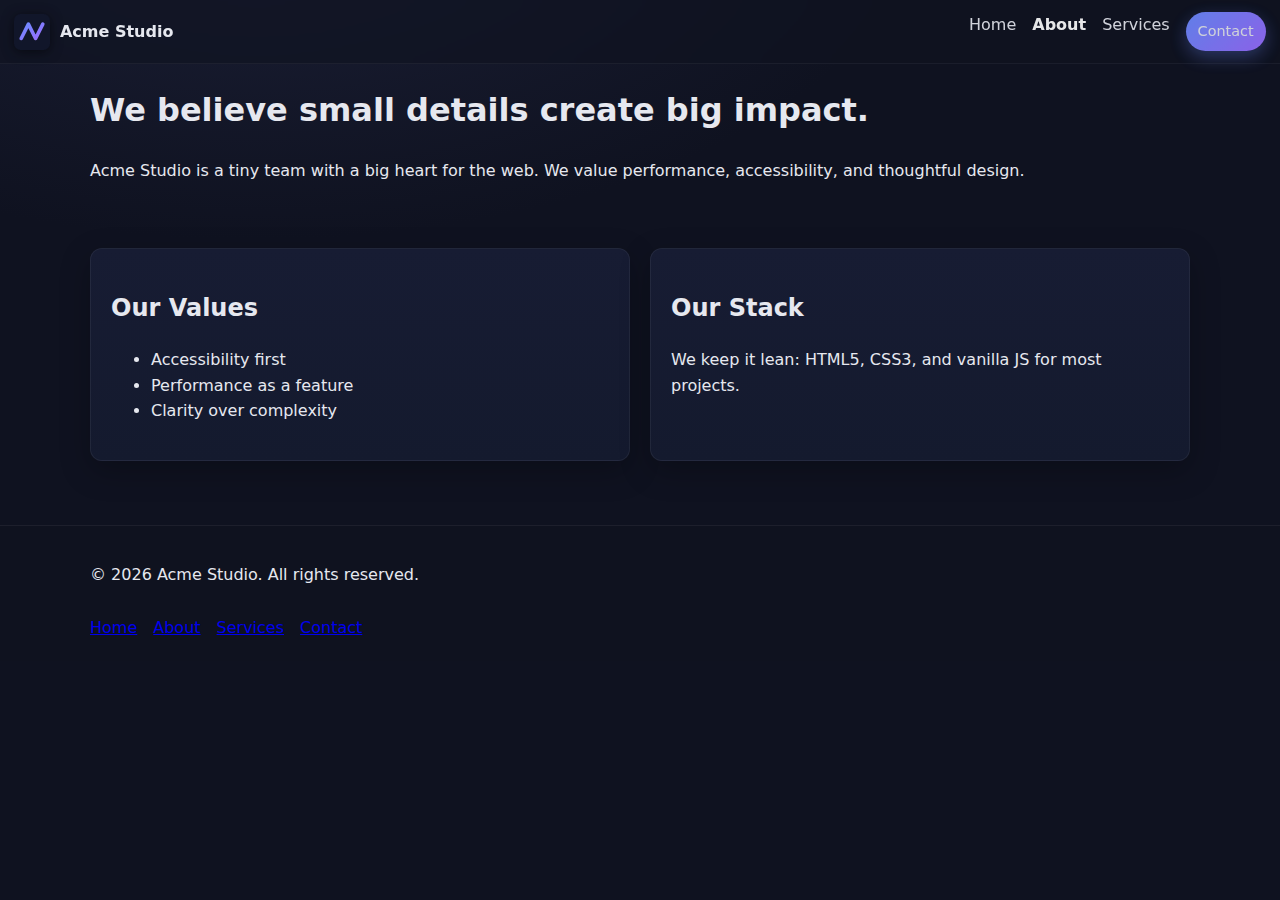
<file: about.html>
<!doctype html>
<html lang="en">
<head>
  <meta charset="utf-8" />
  <meta name="viewport" content="width=device-width, initial-scale=1" />
  <title>About — Acme Studio</title>
  <meta name="description" content="Learn about Acme Studio and our approach." />
  <link rel="stylesheet" href="css/style.css" />
</head>
<body>
  <header class="site-header">
    <a class="brand" href="index.html">
      <img src="images/logo.svg" alt="Acme Studio logo" width="36" height="36" />
      <span>Acme Studio</span>
    </a>
    <button class="nav-toggle" aria-controls="site-nav" aria-expanded="false" aria-label="Toggle navigation">
      <span></span><span></span><span></span>
    </button>
    <nav id="site-nav" class="site-nav" aria-label="Primary">
      <ul>
        <li><a href="index.html">Home</a></li>
        <li><a aria-current="page" href="about.html">About</a></li>
        <li><a href="services.html">Services</a></li>
        <li><a class="btn btn-small" href="contact.html">Contact</a></li>
      </ul>
    </nav>
  </header>

  <main class="container">
    <section class="stack-lg reveal">
      <h1>We believe small details create big impact.</h1>
      <p>Acme Studio is a tiny team with a big heart for the web. We value performance, accessibility, and thoughtful design.</p>
    </section>

    <section class="grid-2 gap-lg mt-xl reveal">
      <article class="card">
        <h2>Our Values</h2>
        <ul>
          <li>Accessibility first</li>
          <li>Performance as a feature</li>
          <li>Clarity over complexity</li>
        </ul>
      </article>
      <article class="card">
        <h2>Our Stack</h2>
        <p>We keep it lean: HTML5, CSS3, and vanilla JS for most projects.</p>
      </article>
    </section>
  </main>

  <footer class="site-footer">
    <div class="container">
      <p>&copy; <span id="year"></span> Acme Studio. All rights reserved.</p>
      <nav aria-label="Footer">
        <a href="index.html">Home</a>
        <a href="about.html">About</a>
        <a href="services.html">Services</a>
        <a href="contact.html">Contact</a>
      </nav>
    </div>
  </footer>

  <script src="js/main.js" defer></script>
</body>
</html>
</file>
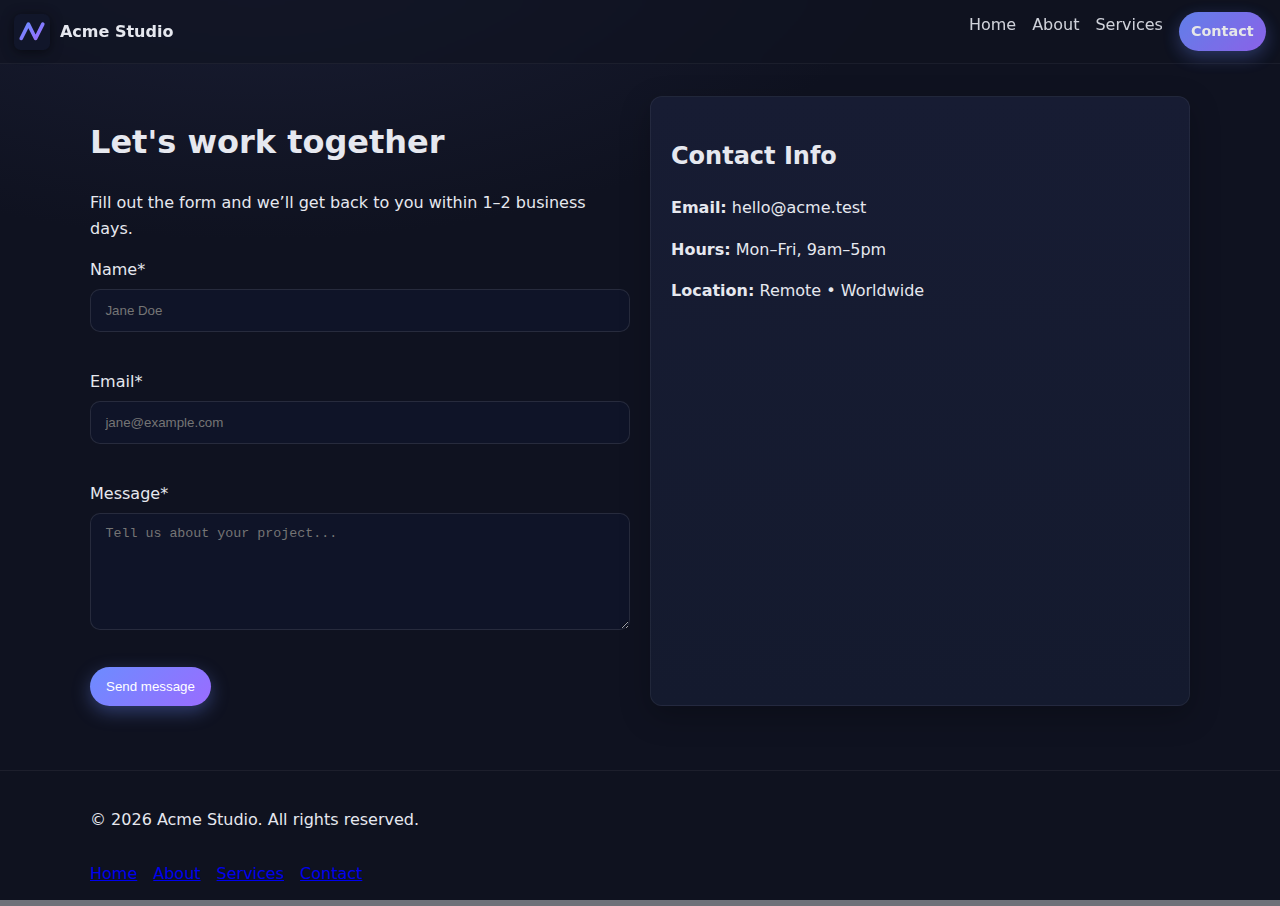
<file: contact.html>
<!doctype html>
<html lang="en">
<head>
  <meta charset="utf-8" />
  <meta name="viewport" content="width=device-width, initial-scale=1" />
  <title>Contact — Acme Studio</title>
  <meta name="description" content="Contact Acme Studio to start your project." />
  <link rel="stylesheet" href="css/style.css" />
</head>
<body>
  <header class="site-header">
    <a class="brand" href="index.html">
      <img src="images/logo.svg" alt="Acme Studio logo" width="36" height="36" />
      <span>Acme Studio</span>
    </a>
    <button class="nav-toggle" aria-controls="site-nav" aria-expanded="false" aria-label="Toggle navigation">
      <span></span><span></span><span></span>
    </button>
    <nav id="site-nav" class="site-nav" aria-label="Primary">
      <ul>
        <li><a href="index.html">Home</a></li>
        <li><a href="about.html">About</a></li>
        <li><a href="services.html">Services</a></li>
        <li><a aria-current="page" class="btn btn-small" href="contact.html">Contact</a></li>
      </ul>
    </nav>
  </header>

  <main class="container">
    <section class="grid-2 gap-lg mt-lg">
      <div class="stack-lg reveal">
        <h1>Let's work together</h1>
        <p>Fill out the form and we’ll get back to you within 1–2 business days.</p>

        <form id="contact-form" novalidate>
          <div class="form-field">
            <label for="name">Name<span aria-hidden="true">*</span></label>
            <input id="name" name="name" type="text" required minlength="2" placeholder="Jane Doe" />
            <small class="error" id="err-name"></small>
          </div>

          <div class="form-field">
            <label for="email">Email<span aria-hidden="true">*</span></label>
            <input id="email" name="email" type="email" required placeholder="jane@example.com" />
            <small class="error" id="err-email"></small>
          </div>

          <div class="form-field">
            <label for="message">Message<span aria-hidden="true">*</span></label>
            <textarea id="message" name="message" rows="6" required minlength="10" placeholder="Tell us about your project..."></textarea>
            <small class="error" id="err-message"></small>
          </div>

          <button class="btn" type="submit">Send message</button>
          <p class="success hide" id="success">Thanks! Your message passed validation (demo).</p>
        </form>
      </div>

      <aside class="card reveal">
        <h2>Contact Info</h2>
        <p><strong>Email:</strong> hello@acme.test</p>
        <p><strong>Hours:</strong> Mon–Fri, 9am–5pm</p>
        <p><strong>Location:</strong> Remote • Worldwide</p>
      </aside>
    </section>
  </main>

  <footer class="site-footer">
    <div class="container">
      <p>&copy; <span id="year"></span> Acme Studio. All rights reserved.</p>
      <nav aria-label="Footer">
        <a href="index.html">Home</a>
        <a href="about.html">About</a>
        <a href="services.html">Services</a>
        <a href="contact.html">Contact</a>
      </nav>
    </div>
  </footer>

  <script src="js/main.js" defer></script>
</body>
</html>
</file>
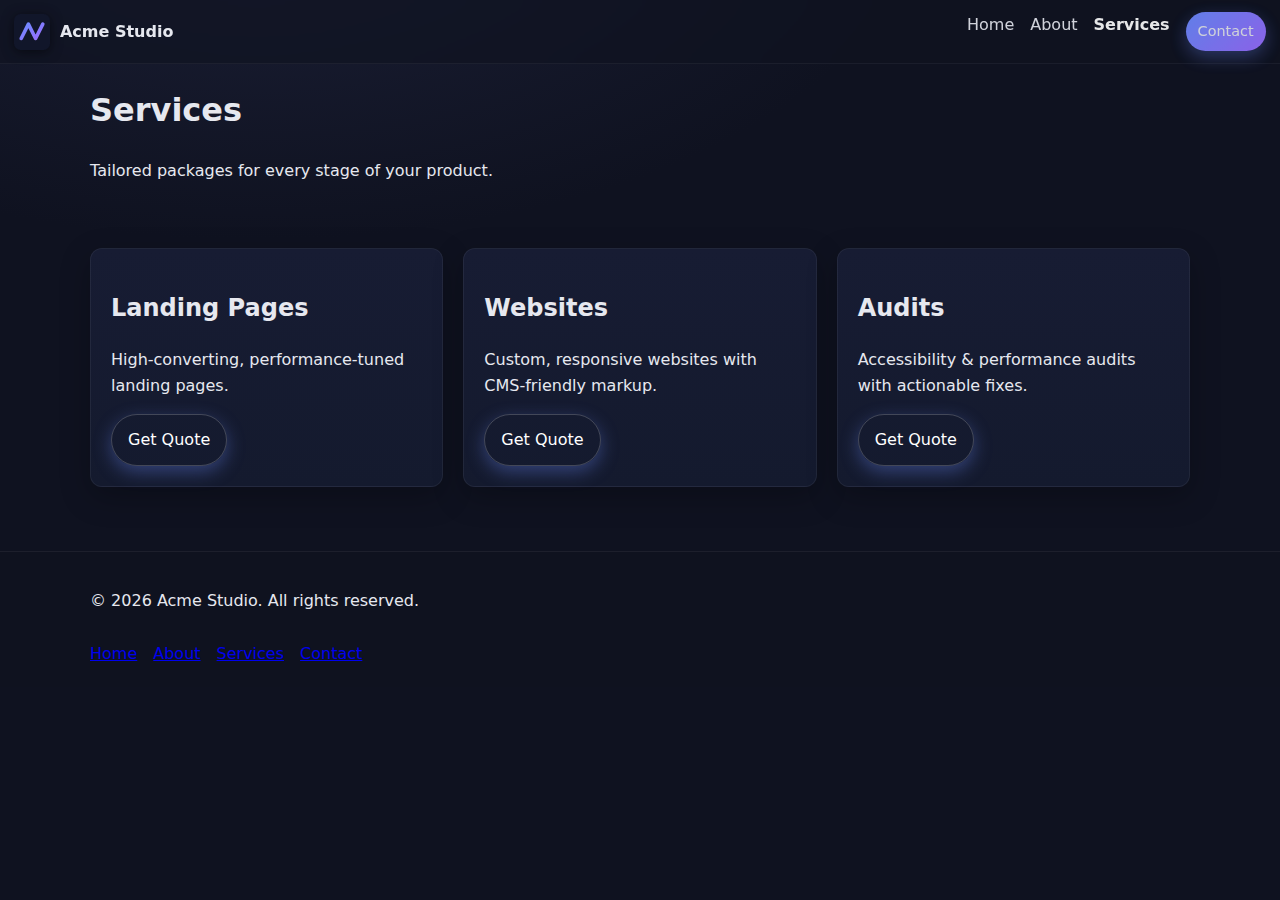
<file: services.html>
<!doctype html>
<html lang="en">
<head>
  <meta charset="utf-8" />
  <meta name="viewport" content="width=device-width, initial-scale=1" />
  <title>Services — Acme Studio</title>
  <meta name="description" content="The services we offer." />
  <link rel="stylesheet" href="css/style.css" />
</head>
<body>
  <header class="site-header">
    <a class="brand" href="index.html">
      <img src="images/logo.svg" alt="Acme Studio logo" width="36" height="36" />
      <span>Acme Studio</span>
    </a>
    <button class="nav-toggle" aria-controls="site-nav" aria-expanded="false" aria-label="Toggle navigation">
      <span></span><span></span><span></span>
    </button>
    <nav id="site-nav" class="site-nav" aria-label="Primary">
      <ul>
        <li><a href="index.html">Home</a></li>
        <li><a href="about.html">About</a></li>
        <li><a aria-current="page" href="services.html">Services</a></li>
        <li><a class="btn btn-small" href="contact.html">Contact</a></li>
      </ul>
    </nav>
  </header>

  <main class="container">
    <section class="stack-lg reveal">
      <h1>Services</h1>
      <p>Tailored packages for every stage of your product.</p>
    </section>

    <section class="grid-3 gap-lg mt-xl reveal">
      <article class="card">
        <h2>Landing Pages</h2>
        <p>High-converting, performance-tuned landing pages.</p>
        <a class="btn btn-outline" href="contact.html">Get Quote</a>
      </article>
      <article class="card">
        <h2>Websites</h2>
        <p>Custom, responsive websites with CMS-friendly markup.</p>
        <a class="btn btn-outline" href="contact.html">Get Quote</a>
      </article>
      <article class="card">
        <h2>Audits</h2>
        <p>Accessibility & performance audits with actionable fixes.</p>
        <a class="btn btn-outline" href="contact.html">Get Quote</a>
      </article>
    </section>
  </main>

  <footer class="site-footer">
    <div class="container">
      <p>&copy; <span id="year"></span> Acme Studio. All rights reserved.</p>
      <nav aria-label="Footer">
        <a href="index.html">Home</a>
        <a href="about.html">About</a>
        <a href="services.html">Services</a>
        <a href="contact.html">Contact</a>
      </nav>
    </div>
  </footer>

  <script src="js/main.js" defer></script>
</body>
</html>
</file>
<file: css/style.css>
/* ===== Base / Reset ===== */
*,
*::before,
*::after { box-sizing: border-box; }

:root{
  --bg: #0f1220;
  --panel: #151a2e;
  --text: #e6e8ef;
  --muted: #a7aec2;
  --brand: #6c8cff;
  --brand-2: #9a6cff;
  --ring: rgba(108,140,255,.45);
  --gap: 1rem;
  --radius: 12px;
  --shadow: 0 10px 30px rgba(0,0,0,.25);
}

html, body { height: 100%; }
body{
  margin: 0;
  font: 16px/1.6 system-ui, -apple-system, Segoe UI, Roboto, Inter, Arial, sans-serif;
  color: var(--text);
  background: radial-gradient(1200px 600px at 20% -10%, #1b1f36 0%, #0f1220 55%) fixed;
}

/* Utilities */
.container { width: min(1100px, 92%); margin-inline: auto; }
.stack-lg > * + * { margin-top: 1rem; }
.mt-lg{ margin-top: 2rem; }
.mt-xl{ margin-top: 4rem; }
.grid-2{ display: grid; grid-template-columns: 1fr; }
.grid-3{ display: grid; grid-template-columns: 1fr; }
.gap-lg{ gap: 1.25rem; }
.card{
  background: linear-gradient(180deg, #171c33, #141a2e);
  border: 1px solid rgba(255,255,255,.06);
  border-radius: var(--radius);
  padding: 1.25rem;
  box-shadow: var(--shadow);
}
.btn{
  display: inline-block;
  padding: .75rem 1rem;
  border-radius: 999px;
  background: linear-gradient(135deg, var(--brand), var(--brand-2));
  color: white; text-decoration: none; border: none; cursor: pointer;
  box-shadow: 0 6px 18px rgba(108,140,255,.35);
}
.btn:hover { transform: translateY(-1px); }
.btn:active { transform: translateY(0); }
.btn-outline{
  background: transparent; border: 1px solid rgba(255,255,255,.2);
}
.btn-small{ padding: .5rem .75rem; font-size: .9rem; }

/* Header / Nav */
.site-header{
  position: sticky; top: 0; z-index: 999;
  background: rgba(15,18,32,.6);
  backdrop-filter: blur(10px);
  border-bottom: 1px solid rgba(255,255,255,.05);
  display: flex; align-items: center; justify-content: space-between;
  padding: .75rem .9rem;
}
.brand{ display:flex; align-items:center; gap:.6rem; color: var(--text); text-decoration:none; font-weight:700; }
.brand img{ filter: drop-shadow(0 2px 6px rgba(0,0,0,.5)); }

.site-nav ul{ list-style:none; display:flex; gap:1rem; margin:0; padding:0; }
.site-nav a{ color: var(--text); text-decoration:none; opacity:.9; }
.site-nav a[aria-current="page"]{ color: white; font-weight: 700; }

.nav-toggle{
  display: none; background: transparent; border: 0; cursor: pointer; padding: .5rem;
}
.nav-toggle span{ display:block; width:24px; height:2px; background: #fff; margin:5px 0; transition:.2s; }

/* Hero */
.hero{ position: relative; min-height: 72vh; display: grid; place-items: stretch; }
.slider{ position: relative; height: 100%; overflow: hidden; }
.slides{ height:100%; display:grid; }
.slide{
  position:absolute; inset:0;
  background-size: cover; background-position: center;
  opacity:0; transform: scale(1.04);
  transition: opacity .6s ease, transform .6s ease;
}
.slide.is-active{ opacity:1; transform: scale(1); }
.slide::after{
  content:""; position:absolute; inset:0; background:linear-gradient(180deg, rgba(0,0,0,.35), rgba(15,18,32,.85));
}
.slide-content{
  position:absolute; left:50%; top:50%; transform:translate(-50%,-50%);
  text-align:center; width:min(780px, 90%); z-index:1;
}
.slide-content h1, .slide-content h2{ margin-bottom:.5rem; }

.slider-control{
  position:absolute; top:50%; transform:translateY(-50%);
  background:rgba(0,0,0,.35); border:1px solid rgba(255,255,255,.2);
  color:#fff; font-size:1.25rem; padding:.5rem .7rem; border-radius:999px; cursor:pointer;
}
.slider-control.prev{ left:10px; }
.slider-control.next{ right:10px; }
.slider-dots{
  position:absolute; bottom:16px; left:50%; transform:translateX(-50%);
  display:flex; gap:.5rem; z-index:2;
}
.slider-dots button{
  width:10px; height:10px; border-radius:50%; border:0; background:rgba(255,255,255,.45); cursor:pointer;
}
.slider-dots button[aria-selected="true"]{ background:#fff; }

/* Forms */
form{ margin-top: .5rem; }
.form-field{ display:flex; flex-direction:column; gap:.4rem; margin-bottom:1rem; }
input, textarea{
  background: #0f1428; color: var(--text); border:1px solid rgba(255,255,255,.1);
  border-radius: 10px; padding: .8rem .9rem; outline: none;
}
input:focus, textarea:focus{ border-color: var(--brand); box-shadow: 0 0 0 4px var(--ring); }
.error{ color: #ffb3b3; min-height: 1.1em; }
.success{ color: #9dffa3; }
.hide{ display:none; }

/* Footer */
.site-footer{
  margin-top: 4rem;
  border-top: 1px solid rgba(255,255,255,.06);
  background: rgba(15,18,32,.6);
}
.site-footer .container{
  display:flex; flex-direction:column; gap: .75rem;
  padding: 1.25rem 0;
}
.site-footer nav{ display:flex; gap:1rem; flex-wrap:wrap; }

/* Scroll-reveal */
.reveal{ opacity: 0; transform: translateY(20px); transition: all .6s ease; }
.reveal.is-visible{ opacity:1; transform: translateY(0); }

/* Responsive */
@media (min-width: 720px){
  .grid-2{ grid-template-columns: 1fr 1fr; }
  .grid-3{ grid-template-columns: repeat(3, 1fr); }
}
@media (max-width: 900px){
  .nav-toggle{ display: inline-block; }
  .site-nav{
    position:absolute; top:64px; right:8px; background:#141a2e; border:1px solid rgba(255,255,255,.08);
    padding:.75rem; border-radius: 10px; display:none;
  }
  .site-nav.open{ display:block; }
  .site-nav ul{ flex-direction: column; }
}
</file>
